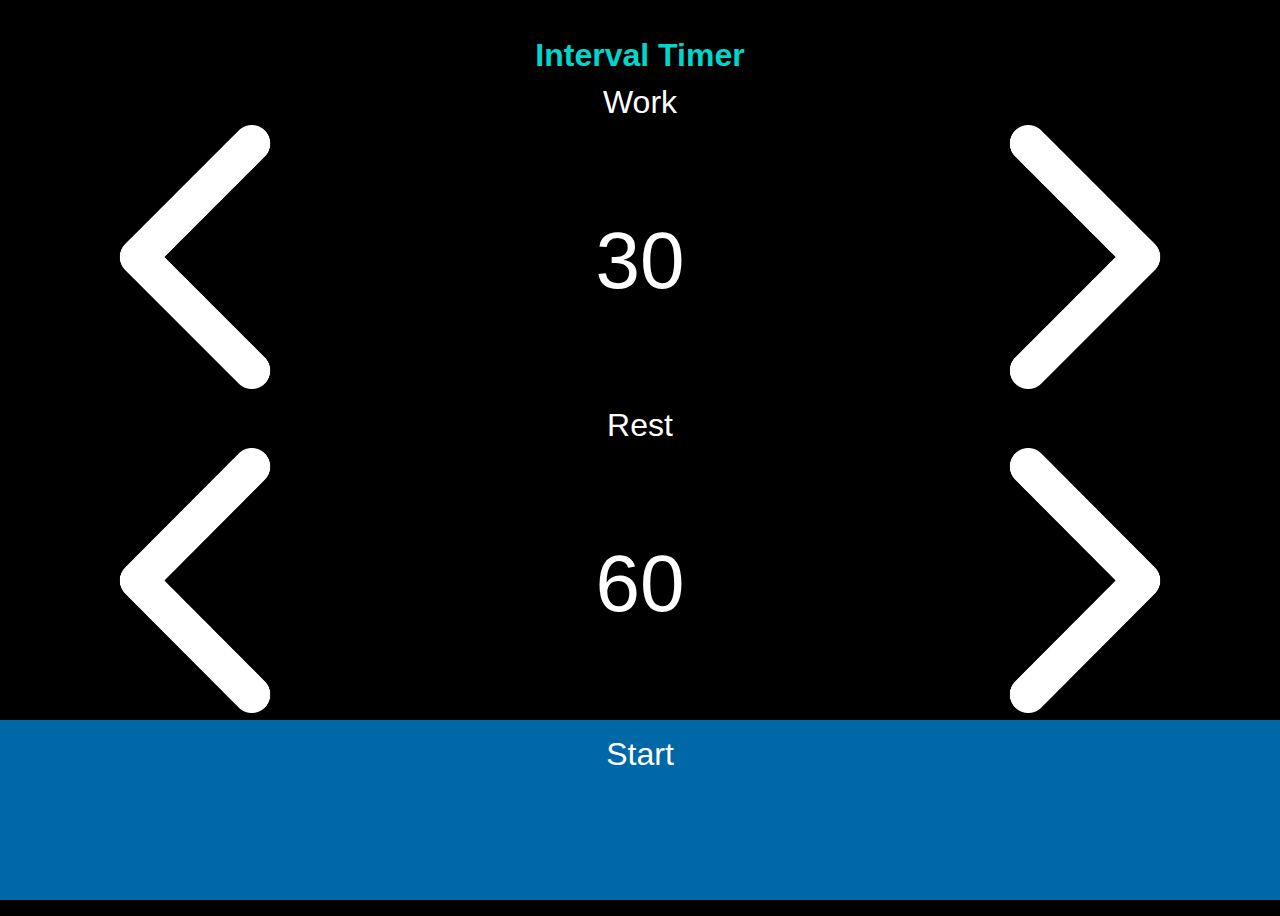
<file: index.html>
<!DOCTYPE html>
<html>
<head>
<meta charset="utf-8" />
<meta name="viewport"
	content="width=device-width, initial-scale=1.0, maximum-scale=1.0">
<meta name="description" content="Interval Timer" />
<script src="lib/jquery.min.js"></script>
<title>Interval Timer</title>

<link rel="stylesheet" type="text/css" href="css/style.css" />
</head>

<body>
	<div class="wrapper-sticky-footer">
		<div>
			<header>
				<h1>Interval Timer</h1>
			</header>
		</div>
		<div>
			<table id="parameters-table">
				<tr>
					<td>
						<table class="parameter-tune-table">
							<tr>
								<td colspan="3">Work</td>
							</tr>
							<tr>
								<td><a id="work-decrease-button" href="#"
									class="changeParamValueButton"><img
										src="img/arrow-left.png"></a></td>
								<td><span id="work-value">#</span></td>
								<td><a id="work-increase-button" href="#"
									class="changeParamValueButton"><img
										src="img/arrow-right.png"></a></td>
							</tr>
						</table>
					</td>
				</tr>
				<tr>
					<td>
						<table class="parameter-tune-table">
							<tr>
								<td colspan="3">Rest</td>
							</tr>
							<tr>
								<td><a id="rest-decrease-button" href="#"
									class="changeParamValueButton"><img
										src="img/arrow-left.png"></a></td>
								<td><span id="rest-value">#</span></td>
								<td><a id="rest-increase-button" href="#"
									class="changeParamValueButton"><img
										src="img/arrow-right.png"></a></td>
							</tr>
						</table>
					</td>
				</tr>
				<tr>
					<td>
						<table class="parameter-tune-table">
							<tr>
								<td colspan="3">Sets</td>
							</tr>
							<tr>
								<td><a id="sets-decrease-button" href="#"
									class="changeParamValueButton"><img
										src="img/arrow-left.png"></a></td>
								<td><span id="sets-value">#</span></td>
								<td><a id="sets-increase-button" href="#"
									class="changeParamValueButton"><img
										src="img/arrow-right.png"></a></td>
							</tr>
						</table>
					</td>
				</tr>
				<tr>
					<td>
						<table class="parameter-tune-table">
							<tr>
								<td colspan="3">Pause</td>
							</tr>
							<tr>
								<td><a id="pause-decrease-button" href="#"
									class="changeParamValueButton"><img
										src="img/arrow-left.png"></a></td>
								<td><span id="pause-value">#</span></td>
								<td><a id="pause-increase-button" href="#"
									class="changeParamValueButton"><img
										src="img/arrow-right.png"></a></td>
							</tr>
						</table>
					</td>
				</tr>
				<tr>
					<td>
						<table class="parameter-tune-table">
							<tr>
								<td colspan="3">Cycles</td>
							</tr>
							<tr>
								<td><a id="cycles-decrease-button" href="#"
									class="changeParamValueButton"><img
										src="img/arrow-left.png"></a></td>
								<td><span id="cycles-value">#</span></td>
								<td><a id="cycles-increase-button" href="#"
									class="changeParamValueButton"><img
										src="img/arrow-right.png"></a></td>
							</tr>
						</table>
					</td>
				</tr>
				<tr>
					<td><a href="#" class="options-button"
						onclick="$('#go-to-options-form').submit();">Options</a></td>
				</tr>
			</table>
		</div>
	</div>
	<div class="footer">
		<footer>
			<a id="start-button" href="#"
				onclick="$('#go-to-count-form').submit();"> Start </a>
		</footer>
		<form id="go-to-count-form" action="count.html"></form>
		<form id="go-to-options-form" action="options.html"></form>
	</div>

</body>

<script src="js/main.js"></script>

</html>
</file>
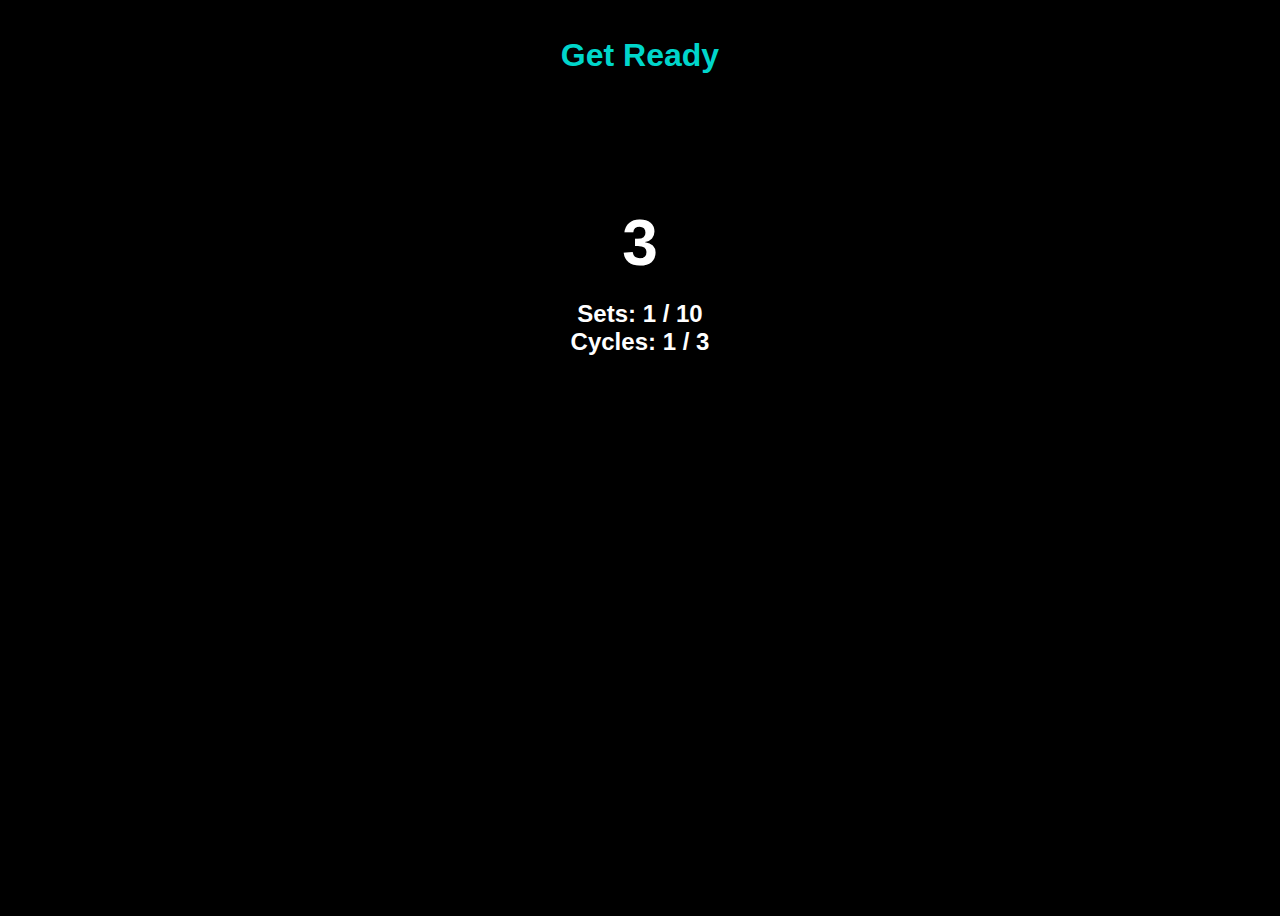
<file: count.html>
<!DOCTYPE html>
<html>
<head>
<meta charset="utf-8" />
<meta name="viewport"
	content="width=device-width, initial-scale=1.0, maximum-scale=1.0">
<meta name="description" content="Interval Timer" />
<script src="lib/jquery.min.js"></script>
<title>Interval Timer</title>

<link rel="stylesheet" type="text/css" href="css/style.css" />
</head>

<body>
	<div class="wrapper-sticky-footer">
		<div>
			<header>
				<h1 id="count-timer-header">Interval Timer</h1>
			</header>
		</div>
		<div class="centered">
			<img id="pause-icon" src="img/pause.png" /> <span id="timer">#</span>
			<h2 id="sets-count">
				Sets: <span id="current-set">1</span> / <span id="total-sets"></span>
			</h2>
			<h2 id="cycles-count">
				Cycles: <span id="current-cycle">1</span> / <span id="total-cycles"></span>
			</h2>
		</div>
	</div>
	<div class="footer" id="count-footer">
		<footer>
			<a id="stop-button" href="#"> Stop </a>
		</footer>
	</div>

</body>

<script src="js/count.js"></script>

</html>
</file>
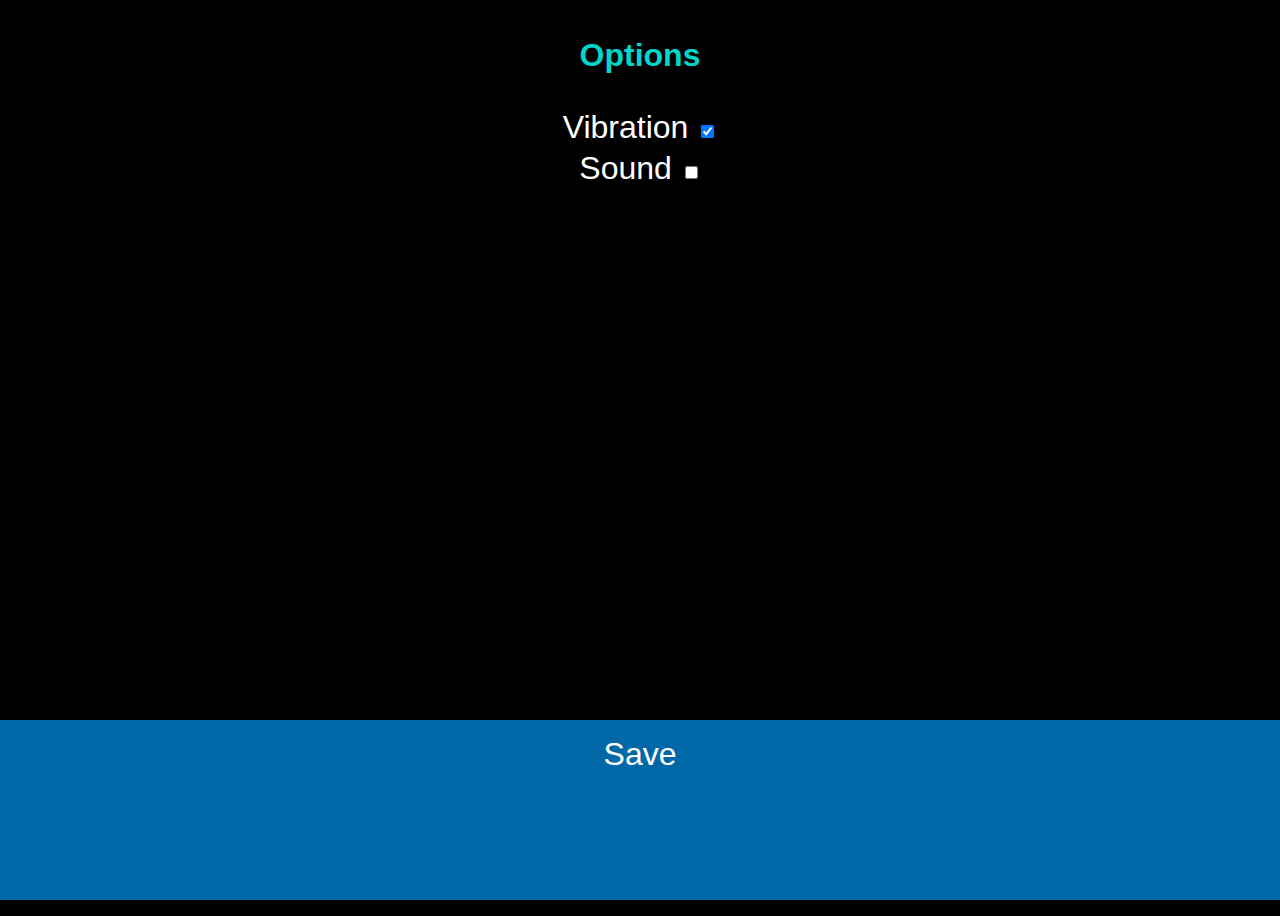
<file: options.html>
<!DOCTYPE html>
<html>
<head>
<meta charset="utf-8" />
<meta name="viewport"
	content="width=device-width, initial-scale=1.0, maximum-scale=1.0">
<meta name="description" content="Interval Timer" />
<script src="lib/jquery.min.js"></script>
<title>Interval Timer</title>

<link rel="stylesheet" type="text/css" href="css/style.css" />
</head>

<body>
	<div class="wrapper-sticky-footer">
		<div>
			<header>
				<h1>Options</h1>
			</header>
		</div>
		<div>
			<table id="options-table" class="centered">
				<tr>
					<td><label for="vibration-checkbox">Vibration</label> <input
						type="checkbox" id="vibration-checkbox" name="vibration-checkbox"></td>
				</tr>
				<tr>
					<td><label for="sound-checkbox">Sound</label> <input
						type="checkbox" id="sound-checkbox" name="sound-checkbox"></td>
				</tr>
			</table>
		</div>
	</div>
	<div class="footer">
		<footer>
			<a id="start-button" href="#"
				onclick="$('#go-to-index-form').submit();"> Save </a>
		</footer>
		<form id="go-to-index-form" action="index.html"></form>
	</div>

</body>

<script src="js/options.js"></script>

</html>
</file>
<file: css/style.css>
* {
	font-family: Verdana, Lucida Sans, Arial, Helvetica, sans-serif;
}

html, body {
	margin: 0px auto;
	background-color: black;
	color: white;
	height: 100%;
	overflow: hidden;
}

body {
	display: none;
}

.centered {
	text-align: center
}

.wrapper-sticky-footer {
	overflow-y: scroll;
	height: 80%;
}

header h1 {
	text-align: center;
	color: #00d6cb;
	padding-top: 0.5em;
	margin-bottom: 0.1em;
}

.footer {
	background-color: #0168a7;
	text-align: center;
	width: 100%;
	position: static;
	bottom: 0;
	height: 20%;
}

#start-button {
	width: 100%;
	text-decoration: none;
	color: white;
	margin: 0px;
	font-size: 2em;
	padding-top: 0.5em;
	display: inherit;
	height: 20%;
	position: absolute;
}

#parameters-table {
	width: 100%;
	font-size: 2em;
	text-align: center;
}

.changeParamValueButton img {
	width: 70%;
}

.changeParamValueButton:active {
	position: relative;
	top: 1px;
}

.parameter-tune-table {
	width: 100%;
	text-align: center;
}

.parameter-tune-table tr td:first-child {
	width: 30%;
}

.parameter-tune-table tr td:last-child {
	width: 30%;
}

.parameter-tune-table span {
	font-size: 2.5em;
}

/* ------------ COUNT --------------- */
#count-footer {
	visibility: hidden;
}

#stop-button {
	width: 100%;
	text-decoration: none;
	color: white;
	margin: 0px;
	font-size: 2em;
	padding-top: 0.5em;
	display: inherit;
	height: 20%;
	position: absolute;
}

#timer {
	font-size: 4em;
	margin-bottom: 0.25em;
	font-weight: bold;
}

#sets-count {
	margin-bottom: 0;
}

#cycles-count {
	margin-top: 0;
}

#pause-icon {
	width: 10%;
	float: right;
	margin-right: 2em;
	margin-left: 100%;
	visibility: hidden;
}

.options-button {
	background-color: #000000;
	border-radius: 1em;
	border: 0.1em solid #0168a7;
	display: inline-block;
	cursor: pointer;
	color: #ffffff;
	font-family: Arial;
	font-size: 1.5em;
	font-weight: bold;
	padding: 16px 31px;
	text-decoration: none;
	text-shadow: 0px 1px 0px #2f6627;
	margin: 0.5em;
}

.options-button:hover {
	background-color: #000000;
}

.options-button:active {
	position: relative;
	top: 1px;
}

/* ------------ OPTIONS --------------- */
#options-table {
	width: 100%;
	font-size: 2em;
	margin-top:1em;
}
</file>
